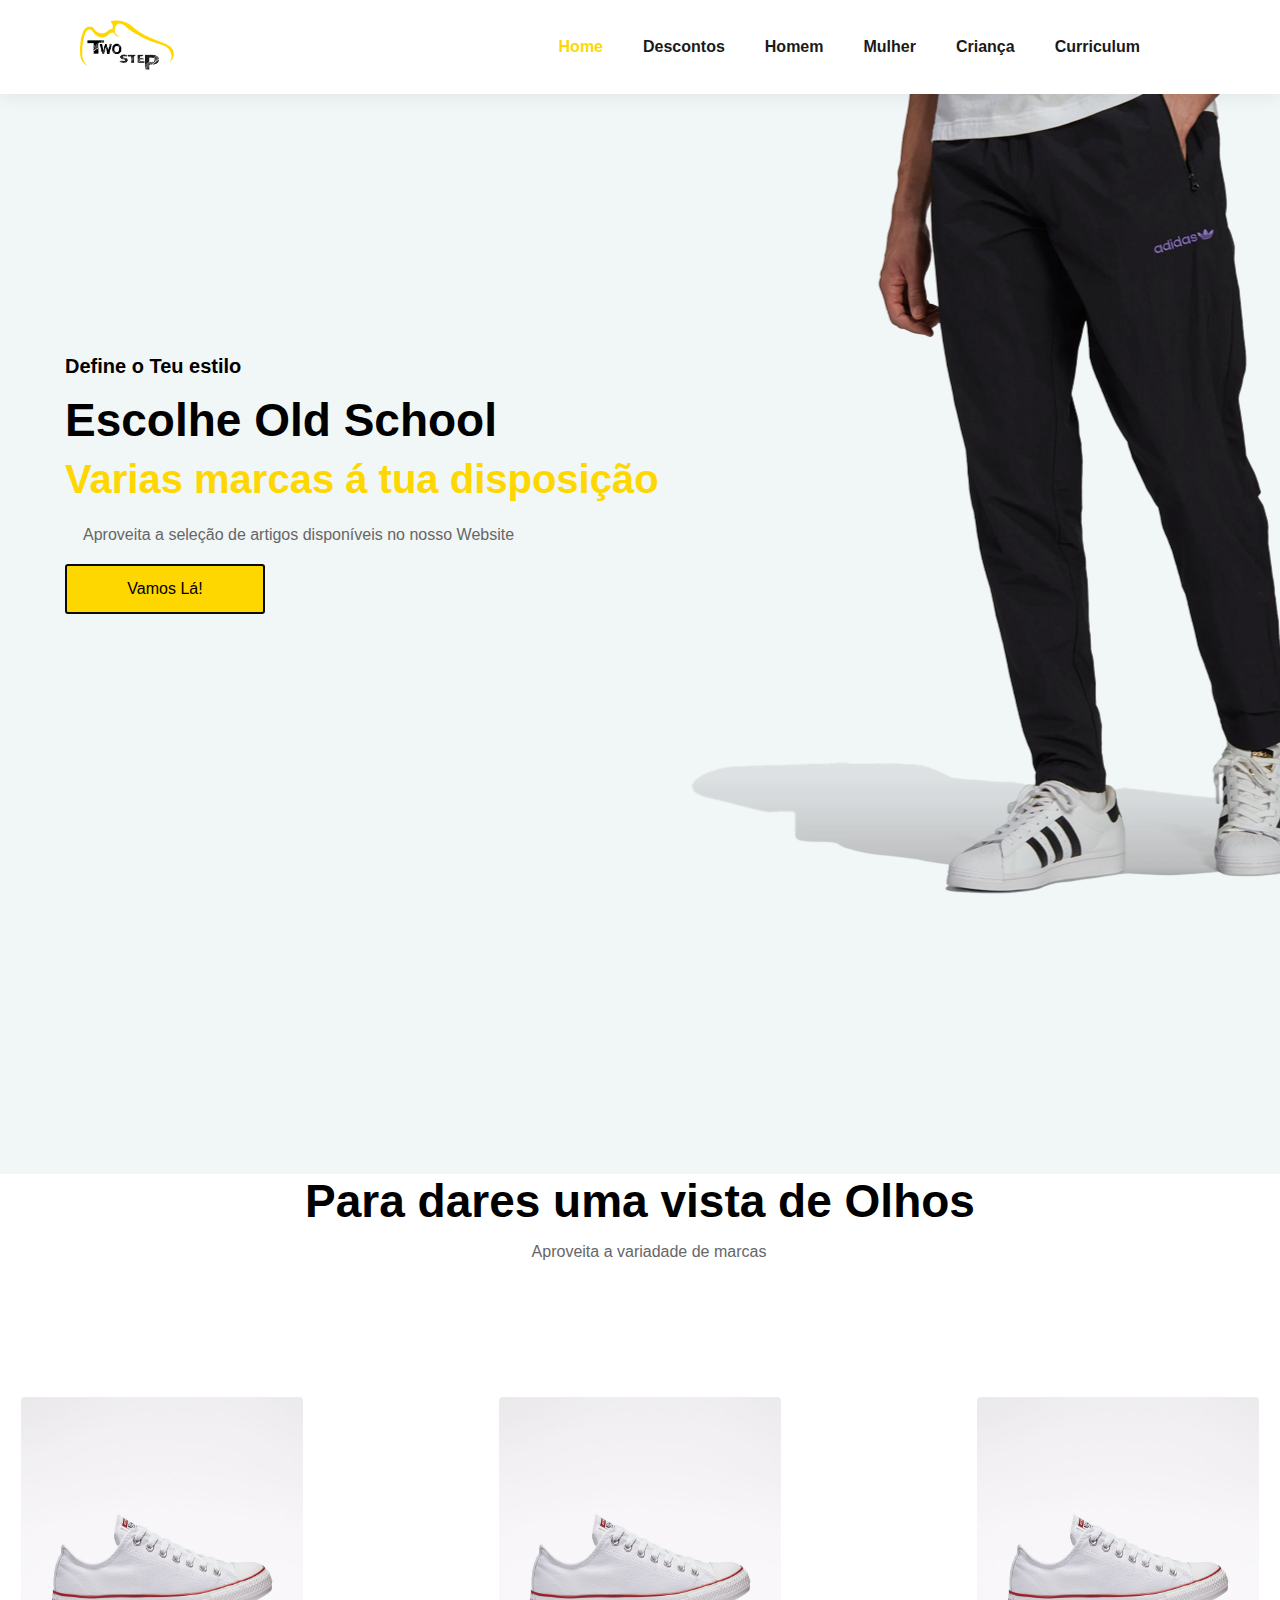
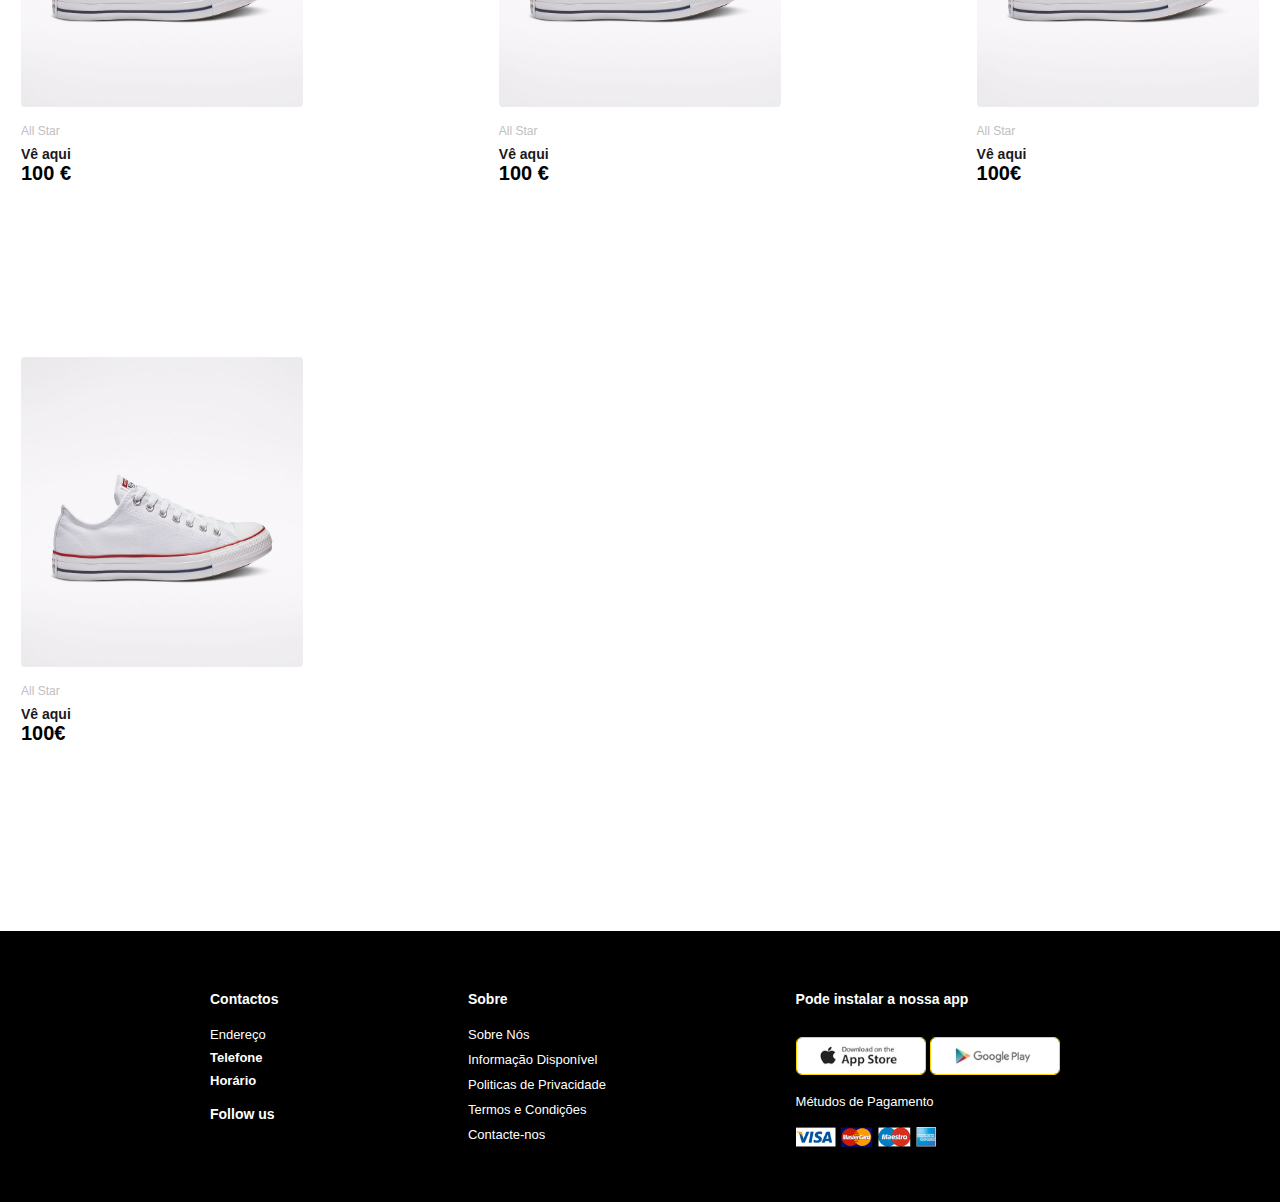
<file: index.html>
<!DOCTYPE html>
<html lang="en">
<head>
    <meta charset="UTF-8">
    <meta http-equiv="X-UA-Compatible" content="IE=edge">
    <meta name="viewport" content="width=device-width, initial-scale=1.0">
    <title>Projeto de Setembro</title>
    <link rel="stylesheet" href="https://cdnjs.cloudflare.com/ajax/libs/font-awesome/6.1.2/css/all.min.css"
     integrity="sha512-1sCRPdkRXhBV2PBLUdRb4tMg1w2YPf37qatUFeS7zlBy7jJI8Lf4VHwWfZZfpXtYSLy85pkm9GaYVYMfw5BC1A==" crossorigin="anonymous" referrerpolicy="no-referrer" />
   
    <link rel="stylesheet" href="style.css">
    
</head>
<body>
    <section id="header">
         <a href="#"><img src="logotipo/logotipo.png" height="50"></a>
         <div>
             <ul id="navbar">
                <li><a  class= "active" href="index.html">Home</a></li>
                <li><a href="Descontos.html">Descontos</a></li>
                <li><a href="homem.html">Homem</a></li>
                <li><a href="mulher.html">Mulher</a></li>
                <li><a href="criança.html">Criança</a></li>
                <li><a href="curriculum.html">Curriculum</a></li>
                <li id="lg-bag"><a href="cart.html"><i class="fa-solid fa-cart-flatbed"></i></a></li>
                <a href="#" id="close"><i class="fa-solid fa-x"></i></a>
             </ul>
         </div>
         <div id="mobile">
            <a href="cart.html"><i class="fa-solid fa-cart-flatbed"></i></a>
            <i id="bar" class="fas fa-bars"></i></i>
         </div>
    </section>
   
     <section id="hero">
          <h4>Define o Teu estilo</h4>
          <h2> Escolhe Old School</h2>
          <h1> Varias marcas á tua disposição</h1>
          <p>Aproveita a seleção de artigos disponíveis no nosso Website</p>
          <button class="butão"> Vamos Lá!</button>
          
     </section>
      
     <section id="product1" class="section-p1">
         <h2> Para dares uma vista de Olhos</h2>
           <p> Aproveita a variadade de marcas </p>
          <div class="pro-container">
               <div class="pro">
                    <img src="Converse/M7652_A_107X1.jpg" height="310"> 
                    <div class= "desc">  
                         <span>All Star</span>
                          <h5>Vê aqui</h5>

                         <div class="star">
                              <i class="fa fa-star"></i>
                              <i class="fa fa-star"></i>
                              <i class="fa fa-star"></i>
                              <i class="fa fa-star"></i>
                              <i class="fa fa-star"></i>
                         </div>
                       <h4>100 €</h4>
                   </div>
                    <a href="#"><i class="fa-solid fa-cart-flatbed flatbed"></i></a>
              </div>
              
              <div class="pro">
               <img src="Converse/M7652_A_107X1.jpg" height="310"> 
                    <div class= "desc">  
                    <span>All Star</span>
                     <h5>Vê aqui</h5>

                    <div class="star">
                         <i class="fa fa-star"></i>
                         <i class="fa fa-star"></i>
                         <i class="fa fa-star"></i>
                         <i class="fa fa-star"></i>
                         <i class="fa fa-star"></i>
                    </div>
                   <h4>100 €</h4>
              </div>
              <a href="#"><i class="fa-solid fa-cart-flatbed flatbed"></i></a>
              </div>
              <div class="pro">
               <img src="Converse/M7652_A_107X1.jpg" height="310"> 
               <div class= "desc">  
                    <span>All Star</span>
                     <h5>Vê aqui</h5>

                    <div class="star">
                         <i class="fa fa-star"></i>
                         <i class="fa fa-star"></i>
                         <i class="fa fa-star"></i>
                         <i class="fa fa-star"></i>
                         <i class="fa fa-star"></i>
                        
                    </div>
                  <h4>100€</h4>
              </div> 
              <a href="#"><i class="fa-solid fa-cart-flatbed flatbed"></i></a>
             </div>
             <div class="pro">
               <img src="Converse/M7652_A_107X1.jpg" height="310"> 
               <div class= "desc">  
                    <span>All Star</span>
                     <h5>Vê aqui</h5>

                    <div class="star">
                         <i class="fa fa-star"></i>
                         <i class="fa fa-star"></i>
                         <i class="fa fa-star"></i>
                         <i class="fa fa-star"></i>
                         <i class="fa fa-star"></i>
                        
                    </div>
                  <h4>100€</h4>
              </div> 
              <a href="#"><i class="fa-solid fa-cart-flatbed flatbed"></i></a>
             </div>
           
          </div>   
     </section>
     <footer class="Container">
          <div class="col">
             
               <h4>Contactos</h4>
               <p>Endereço</p>
               <p><strong>Telefone</strong></p>
               <p><strong>Horário</strong></p>
               <div class="follow">
                    <h4>Follow us</h4>
                    <div class="icon">
                    
                     <i class="fab fa-facebook-f"></i>
                     <i class="fab fa-pinterest-p"></i>
                     <i class="fab fa-instagram"></i>
                     <i class="fab fa-twitter"></i>
                     <i class="fab fa-youtube"></i>
                    
                    </div>
               </div>
          </div>

          <div class="col">
              <h4>Sobre </h4>
              <a href="#">Sobre Nós</a>
              <a href="#"> Informação Disponível</a>
              <a href="#">Politicas de Privacidade</a>
              <a href="#">Termos e Condições</a>
              <a href="#"> Contacte-nos</a>
          </div>

    
           <div class="col install">
               <h4>Pode instalar a nossa app</h4>

                <div class="row">
                   <img src="img/app.jpg " width="130" alt="">
                   <img src="img/play.jpg" width="130"alt="">
                </div>
                <p>Métudos de Pagamento</p>
                <img src="img/pay.png"  width="140" alt="">
           </div>

     </footer>      
    <script src="main.js"></script>

    
    <body>
</html>
</file>
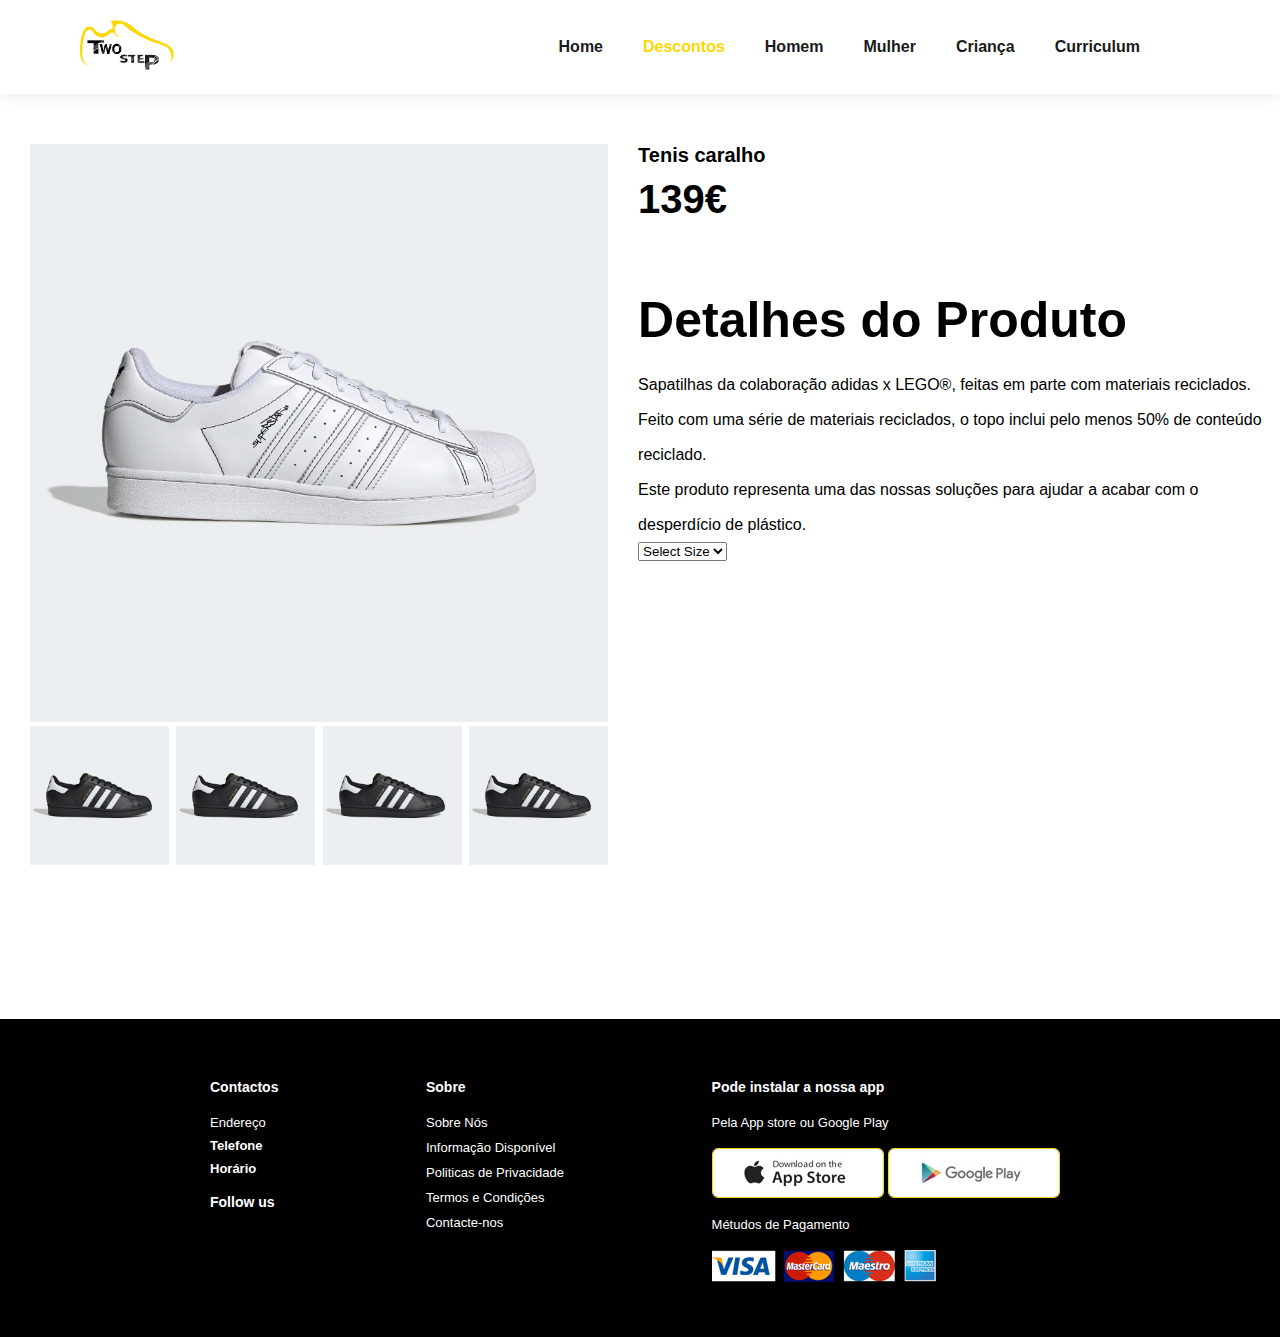
<file: d.product.html>
<!DOCTYPE html>
<html lang="en">
<head>
    <meta charset="UTF-8">
    <meta http-equiv="X-UA-Compatible" content="IE=edge">
    <meta name="viewport" content="width=device-width, initial-scale=1.0">
    <title>Projeto de Setembro</title>
    <link rel="stylesheet" href="https://cdnjs.cloudflare.com/ajax/libs/font-awesome/6.1.2/css/all.min.css"
     integrity="sha512-1sCRPdkRXhBV2PBLUdRb4tMg1w2YPf37qatUFeS7zlBy7jJI8Lf4VHwWfZZfpXtYSLy85pkm9GaYVYMfw5BC1A==" crossorigin="anonymous" referrerpolicy="no-referrer" />
   
    <link rel="stylesheet" href="style.css">
    
</head>
<body>
    <section id="header">
         <a href="#"><img src="logotipo/logotipo.png" height="50"></a>
         <div>
             <ul id="navbar">
                <li><a   href="index.html">Home</a></li>
                <li><a class= "active" href="Descontos.html">Descontos</a></li>
                <li><a href="homem.html">Homem</a></li>
                <li><a href="mulher.html">Mulher</a></li>
                <li><a href="criança.html">Criança</a></li>
                <li><a href="curriculum.html">Curriculum</a></li>
                <li id="lg-bag"><a href="cart.html"><i class="fa-solid fa-cart-flatbed"></i></a></li>
                <a href="#" id="close"><i class="fa-solid fa-x"></i></a>
             </ul>
         </div>
         <div id="mobile">
            <a href="cart.html"><i class="fa-solid fa-cart-flatbed"></i></a>
            <i id="bar" class="fas fa-bars"></i></i>
         </div>
    </section>
   
     <section id="Pdetalhes" class="section-p1">
        <div class="single-pro-image">
            <img src="Adidas/Homem/sperstar W.png" width="100%" id="MainImg" alt="">
            
            <div class="smaall-img-g">
                <div class="small-img-col">
                    <img src="Adidas/Homem/superstar B.png" width="100%" class="small-img" alt="">  
                </div>
                <div class="small-img-col">
                    <img src="Adidas/Homem/superstar B.png" width="100%" class="small-img" alt="">  
                </div>
                <div class="small-img-col">
                    <img src="Adidas/Homem/superstar B.png" width="100%" class="small-img" alt="">  
                </div>
                <div class="small-img-col">
                    <img src="Adidas/Homem/superstar B.png" width="100%" class="small-img" alt="">  
                </div>
            </div>
        </div>

        <div class="single-pro-details">
            <h4>Tenis caralho</h4>
            <h1>139€</h1> 
         
             <h3>Detalhes do Produto</h3>
             <br><span>Sapatilhas da colaboração adidas x LEGO®, feitas em parte com materiais reciclados.
                <br>Feito com uma série de materiais reciclados, o topo inclui pelo menos 50% de conteúdo reciclado. <br>Este produto representa uma das nossas soluções para ajudar a acabar com o desperdício de plástico.
            </span>
            <br>
            <select>
                <option>Select Size</option>
                <option>38/39</option> 
                <option>40/41</option>    
                <option>42/43</option> 
                <option>44/45</option> 
              </select>
     </section>
      

     <section id="product1" class="section-p1">
          </div>   
         
     </section>
     <footer class="Container">
          <div class="col">
              
               <h4>Contactos</h4>
               <p>Endereço</p>
               <p><strong>Telefone</strong></p>
               <p><strong>Horário</strong></p>
               <div class="follow">
                    <h4>Follow us</h4>
                    <div class="icon">
                    
                     <i class="fab fa-facebook-f"></i>
                     <i class="fab fa-pinterest-p"></i>
                     <i class="fab fa-instagram"></i>
                     <i class="fab fa-twitter"></i>
                     <i class="fab fa-youtube"></i>
                    
                    </div>
               </div>
          </div>

          <div class="col">
              <h4>Sobre </h4>
              <a href="#">Sobre Nós</a>
              <a href="#"> Informação Disponível</a>
              <a href="#">Politicas de Privacidade</a>
              <a href="#">Termos e Condições</a>
              <a href="#"> Contacte-nos</a>
          </div>

    
           <div class="col install">
               <h4>Pode instalar a nossa app</h4>
               <p> Pela App store ou Google Play</p>
                <div class="row">
                   <img src="img/app.jpg " alt="">
                   <img src="img/play.jpg" alt="">
                </div>
                <p>Métudos de Pagamento</p>
                <img src="img/pay.png" alt="">
           </div>

     </footer>    
    
    <script>


        var MainImg = document.getElementById("MainImg");
        var smallimg = document.getElementsByClassName("small-img");
          
        smallimg[0].onclick=function(){
            MainImg.src = smalling[0].src;
        }
        smallimg[1].onclick=function(){
            MainImg.src = smalling[1].src;
        }
        smallimg[2].onclick=function(){
            MainImg.src = smalling[2].src;
        }
        smallimg[3].onclick=function(){
            MainImg.src = smalling[3].src;
        }
         

    </script>
      <script src="main.js"></script>
    <body>
</html>
</file>
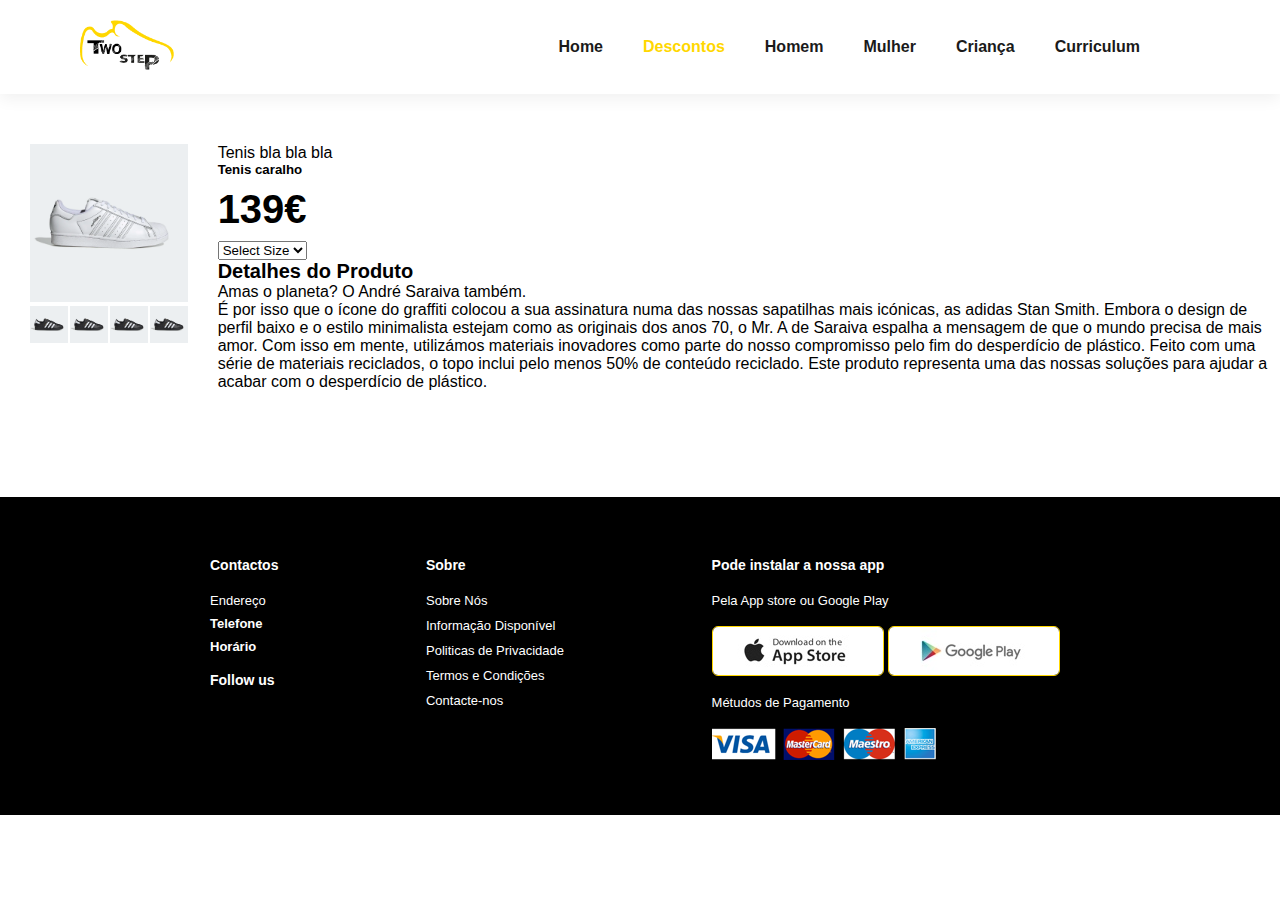
<file: d.product1.html>
<!DOCTYPE html>
<html lang="en">
<head>
    <meta charset="UTF-8">
    <meta http-equiv="X-UA-Compatible" content="IE=edge">
    <meta name="viewport" content="width=device-width, initial-scale=1.0">
    <title>Projeto de Setembro</title>
    <link rel="stylesheet" href="https://cdnjs.cloudflare.com/ajax/libs/font-awesome/6.1.2/css/all.min.css"
     integrity="sha512-1sCRPdkRXhBV2PBLUdRb4tMg1w2YPf37qatUFeS7zlBy7jJI8Lf4VHwWfZZfpXtYSLy85pkm9GaYVYMfw5BC1A==" crossorigin="anonymous" referrerpolicy="no-referrer" />
   
    <link rel="stylesheet" href="style.css">
    
</head>
<body>
    <section id="header">
         <a href="#"><img src="logotipo/logotipo.png" height="50"></a>
         <div>
             <ul id="navbar">
                <li><a   href="index.html">Home</a></li>
                <li><a class= "active" href="Descontos.html">Descontos</a></li>
                <li><a href="homem.html">Homem</a></li>
                <li><a href="mulher.html">Mulher</a></li>
                <li><a href="criança.html">Criança</a></li>
                <li><a href="curriculum.html">Curriculum</a></li>
                <li id="lg-bag"><a href="cart.html"><i class="fa-solid fa-cart-flatbed"></i></a></li>
                <a href="#" id="close"><i class="fa-solid fa-x"></i></a>
             </ul>
         </div>
         <div id="mobile">
            <a href="cart.html"><i class="fa-solid fa-cart-flatbed"></i></a>
            <i id="bar" class="fas fa-bars"></i></i>
         </div>
    </section>
   
     <section id="Pdetalhes" class="section-p1">
        <div class="single-pro-image">
            <img src="Adidas/Homem/sperstar W.png" width="100%" id="MainImg" alt="">
            
            <div class="smaall-img-g">
                <div class="small-img-col">
                    <img src="Adidas/Homem/superstar B.png" width="100%" class="small-img" alt="">  
                </div>
                <div class="small-img-col">
                    <img src="Adidas/Homem/superstar B.png" width="100%" class="small-img" alt="">  
                </div>
                <div class="small-img-col">
                    <img src="Adidas/Homem/superstar B.png" width="100%" class="small-img" alt="">  
                </div>
                <div class="small-img-col">
                    <img src="Adidas/Homem/superstar B.png" width="100%" class="small-img" alt="">  
                </div>
            </div>
        </div>

        <div class="single-pro-details"></div>
            <h7>Tenis bla bla bla</h6>
            <h5>Tenis caralho</h4>
            <h1>139€</h2>
            <select>
                <option>Select Size</option>
                <option>38/39</option> 
                <option>40/41</option>    
                <option>42/43</option> 
                <option>44/45</option>
            </select>
             <h4>Detalhes do Produto</h4>
             <span>Amas o planeta? O André Saraiva também.  
             <br> É por isso que o ícone do graffiti colocou a sua assinatura numa das nossas sapatilhas mais icónicas, as adidas Stan Smith.
             Embora o design de perfil baixo e o estilo minimalista estejam como as originais dos anos 70, o Mr. A de Saraiva espalha a mensagem de que o mundo precisa de mais amor. Com isso em mente, utilizámos materiais inovadores como parte do nosso compromisso pelo fim do desperdício de plástico. 
             Feito com uma série de materiais reciclados, o topo inclui pelo menos 50% de conteúdo reciclado. Este produto representa uma das nossas soluções para ajudar a acabar com o desperdício de plástico.
            </span>
     </section>
      

     <section id="product1" class="section-p1">
          </div>   
         
     </section>
     <footer class="Container">
          <div class="col">
              
               <h4>Contactos</h4>
               <p>Endereço</p>
               <p><strong>Telefone</strong></p>
               <p><strong>Horário</strong></p>
               <div class="follow">
                    <h4>Follow us</h4>
                    <div class="icon">
                    
                     <i class="fab fa-facebook-f"></i>
                     <i class="fab fa-pinterest-p"></i>
                     <i class="fab fa-instagram"></i>
                     <i class="fab fa-twitter"></i>
                     <i class="fab fa-youtube"></i>
                    
                    </div>
               </div>
          </div>

          <div class="col">
              <h4>Sobre </h4>
              <a href="#">Sobre Nós</a>
              <a href="#"> Informação Disponível</a>
              <a href="#">Politicas de Privacidade</a>
              <a href="#">Termos e Condições</a>
              <a href="#"> Contacte-nos</a>
          </div>

    
           <div class="col install">
               <h4>Pode instalar a nossa app</h4>
               <p> Pela App store ou Google Play</p>
                <div class="row">
                   <img src="img/app.jpg " alt="">
                   <img src="img/play.jpg" alt="">
                </div>
                <p>Métudos de Pagamento</p>
                <img src="img/pay.png" alt="">
           </div>

     </footer>    
     <script src="main.js"></script>

    
    <body>
</html>
</file>
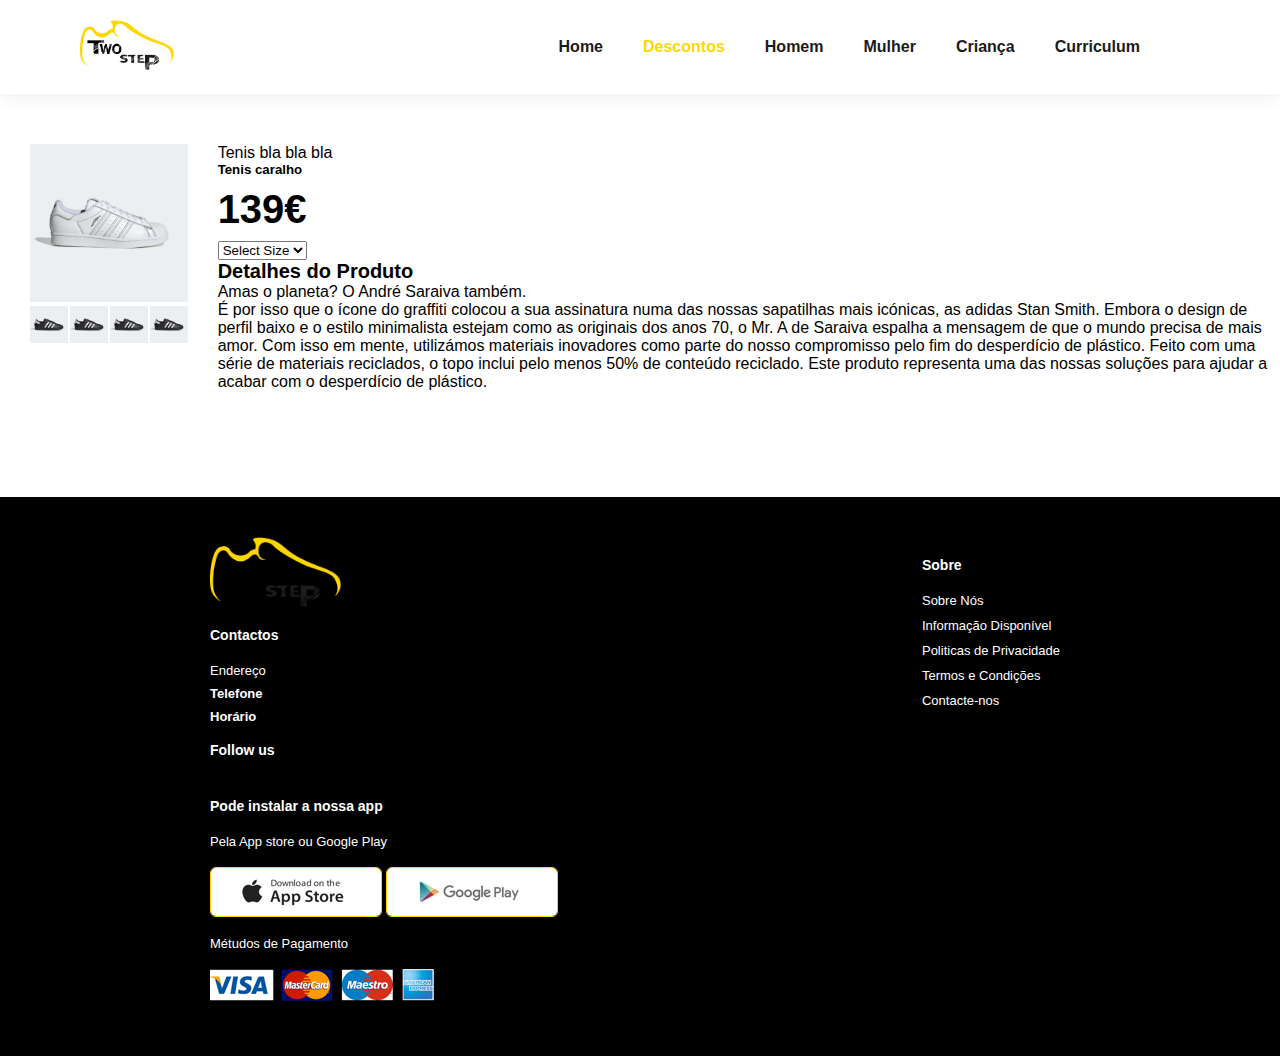
<file: d.product2.html>
<!DOCTYPE html>
<html lang="en">
<head>
    <meta charset="UTF-8">
    <meta http-equiv="X-UA-Compatible" content="IE=edge">
    <meta name="viewport" content="width=device-width, initial-scale=1.0">
    <title>Projeto de Setembro</title>
    <link rel="stylesheet" href="https://cdnjs.cloudflare.com/ajax/libs/font-awesome/6.1.2/css/all.min.css"
     integrity="sha512-1sCRPdkRXhBV2PBLUdRb4tMg1w2YPf37qatUFeS7zlBy7jJI8Lf4VHwWfZZfpXtYSLy85pkm9GaYVYMfw5BC1A==" crossorigin="anonymous" referrerpolicy="no-referrer" />
   
    <link rel="stylesheet" href="style.css">
    
</head>
<body>
    <section id="header">
         <a href="#"><img src="logotipo/logotipo.png" height="50"></a>
         <div>
             <ul id="navbar">
                <li><a   href="index.html">Home</a></li>
                <li><a class= "active" href="Descontos.html">Descontos</a></li>
                <li><a href="homem.html">Homem</a></li>
                <li><a href="mulher.html">Mulher</a></li>
                <li><a href="criança.html">Criança</a></li>
                <li><a href="curriculum.html">Curriculum</a></li>
                <li id="lg-bag"><a href="cart.html"><i class="fa-solid fa-cart-flatbed"></i></a></li>
                <a href="#" id="close"><i class="fa-solid fa-x"></i></a>
             </ul>
         </div>
         <div id="mobile">
            <a href="cart.html"><i class="fa-solid fa-cart-flatbed"></i></a>
            <i id="bar" class="fas fa-bars"></i></i>
         </div>
    </section>
   
     <section id="Pdetalhes" class="section-p1">
        <div class="single-pro-image">
            <img src="Adidas/Homem/sperstar W.png" width="100%" id="MainImg" alt="">
            
            <div class="smaall-img-g">
                <div class="small-img-col">
                    <img src="Adidas/Homem/superstar B.png" width="100%" class="small-img" alt="">  
                </div>
                <div class="small-img-col">
                    <img src="Adidas/Homem/superstar B.png" width="100%" class="small-img" alt="">  
                </div>
                <div class="small-img-col">
                    <img src="Adidas/Homem/superstar B.png" width="100%" class="small-img" alt="">  
                </div>
                <div class="small-img-col">
                    <img src="Adidas/Homem/superstar B.png" width="100%" class="small-img" alt="">  
                </div>
            </div>
        </div>

        <div class="single-pro-details"></div>
            <h7>Tenis bla bla bla</h6>
            <h5>Tenis caralho</h4>
            <h1>139€</h2>
            <select>
                <option>Select Size</option>
                <option>38/39</option> 
                <option>40/41</option>    
                <option>42/43</option> 
                <option>44/45</option>
            </select>
             <h4>Detalhes do Produto</h4>
             <span>Amas o planeta? O André Saraiva também.  
             <br> É por isso que o ícone do graffiti colocou a sua assinatura numa das nossas sapatilhas mais icónicas, as adidas Stan Smith.
             Embora o design de perfil baixo e o estilo minimalista estejam como as originais dos anos 70, o Mr. A de Saraiva espalha a mensagem de que o mundo precisa de mais amor. Com isso em mente, utilizámos materiais inovadores como parte do nosso compromisso pelo fim do desperdício de plástico. 
             Feito com uma série de materiais reciclados, o topo inclui pelo menos 50% de conteúdo reciclado. Este produto representa uma das nossas soluções para ajudar a acabar com o desperdício de plástico.
            </span>
     </section>
      

     <section id="product1" class="section-p1">
          </div>   
         
     </section>
     <footer class="Container">
          <div class="col">
              <img src="logotipo/logotipo.png" height="70">
               <h4>Contactos</h4>
               <p>Endereço</p>
               <p><strong>Telefone</strong></p>
               <p><strong>Horário</strong></p>
               <div class="follow">
                    <h4>Follow us</h4>
                    <div class="icon">
                    
                     <i class="fab fa-facebook-f"></i>
                     <i class="fab fa-pinterest-p"></i>
                     <i class="fab fa-instagram"></i>
                     <i class="fab fa-twitter"></i>
                     <i class="fab fa-youtube"></i>
                    
                    </div>
               </div>
          </div>

          <div class="col">
              <h4>Sobre </h4>
              <a href="#">Sobre Nós</a>
              <a href="#"> Informação Disponível</a>
              <a href="#">Politicas de Privacidade</a>
              <a href="#">Termos e Condições</a>
              <a href="#"> Contacte-nos</a>
          </div>

    
           <div class="col install">
               <h4>Pode instalar a nossa app</h4>
               <p> Pela App store ou Google Play</p>
                <div class="row">
                   <img src="img/app.jpg " alt="">
                   <img src="img/play.jpg" alt="">
                </div>
                <p>Métudos de Pagamento</p>
                <img src="img/pay.png" alt="">
           </div>

     </footer>    
    <script src="main.js"></script>

    
    <body>
</html>
</file>
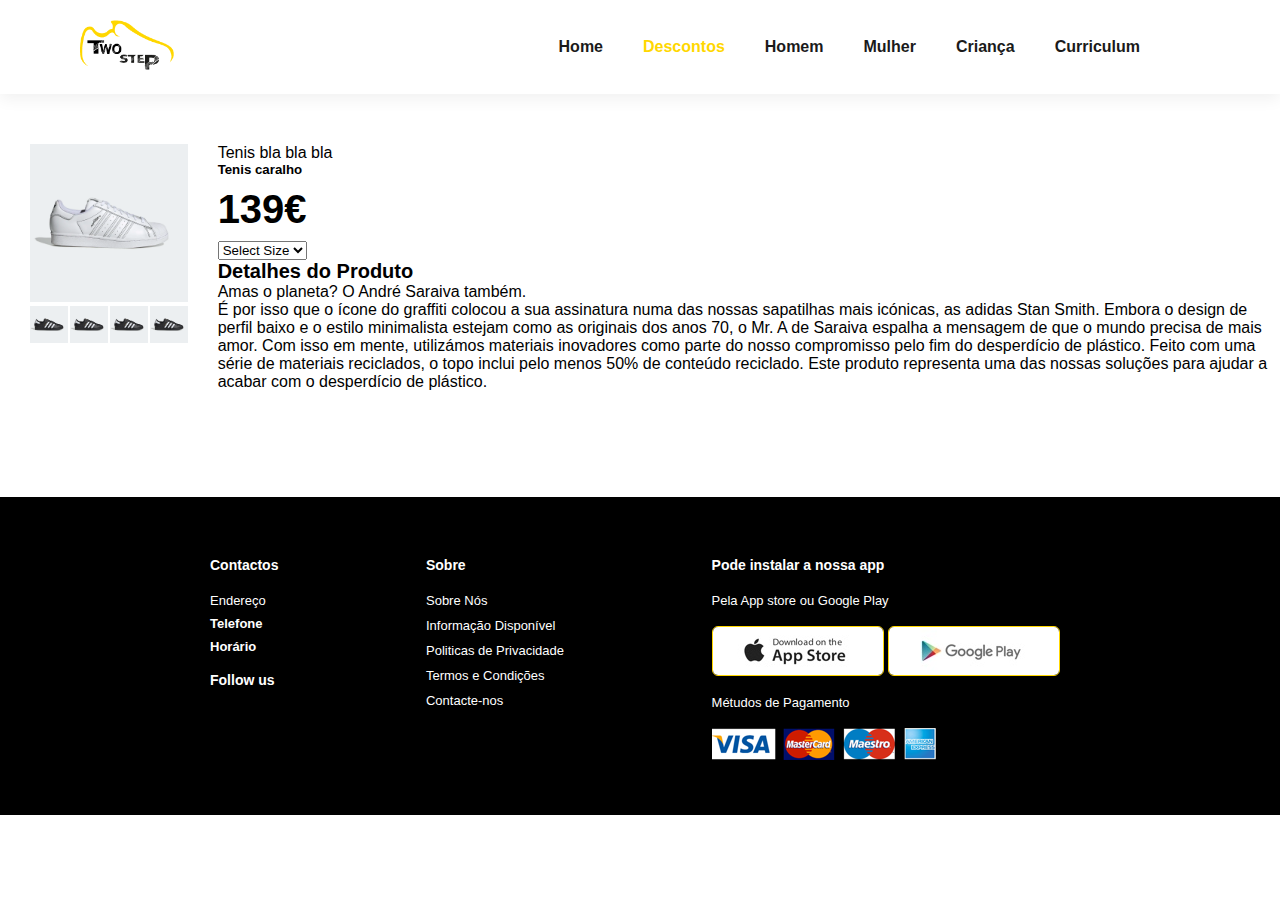
<file: d.product3.html>
<!DOCTYPE html>
<html lang="en">
<head>
    <meta charset="UTF-8">
    <meta http-equiv="X-UA-Compatible" content="IE=edge">
    <meta name="viewport" content="width=device-width, initial-scale=1.0">
    <title>Projeto de Setembro</title>
    <link rel="stylesheet" href="https://cdnjs.cloudflare.com/ajax/libs/font-awesome/6.1.2/css/all.min.css"
     integrity="sha512-1sCRPdkRXhBV2PBLUdRb4tMg1w2YPf37qatUFeS7zlBy7jJI8Lf4VHwWfZZfpXtYSLy85pkm9GaYVYMfw5BC1A==" crossorigin="anonymous" referrerpolicy="no-referrer" />
   
    <link rel="stylesheet" href="style.css">
    
</head>
<body>
    <section id="header">
         <a href="#"><img src="logotipo/logotipo.png" height="50"></a>
         <div>
             <ul id="navbar">
                <li><a   href="index.html">Home</a></li>
                <li><a class= "active" href="Descontos.html">Descontos</a></li>
                <li><a href="homem.html">Homem</a></li>
                <li><a href="mulher.html">Mulher</a></li>
                <li><a href="criança.html">Criança</a></li>
                <li><a href="curriculum.html">Curriculum</a></li>
                <li id="lg-bag"><a href="cart.html"><i class="fa-solid fa-cart-flatbed"></i></a></li>
                <a href="#" id="close"><i class="fa-solid fa-x"></i></a>
             </ul>
         </div>
         <div id="mobile">
            <a href="cart.html"><i class="fa-solid fa-cart-flatbed"></i></a>
            <i id="bar" class="fas fa-bars"></i></i>
         </div>
    </section>
   
     <section id="Pdetalhes" class="section-p1">
        <div class="single-pro-image">
            <img src="Adidas/Homem/sperstar W.png" width="100%" id="MainImg" alt="">
            
            <div class="smaall-img-g">
                <div class="small-img-col">
                    <img src="Adidas/Homem/superstar B.png" width="100%" class="small-img" alt="">  
                </div>
                <div class="small-img-col">
                    <img src="Adidas/Homem/superstar B.png" width="100%" class="small-img" alt="">  
                </div>
                <div class="small-img-col">
                    <img src="Adidas/Homem/superstar B.png" width="100%" class="small-img" alt="">  
                </div>
                <div class="small-img-col">
                    <img src="Adidas/Homem/superstar B.png" width="100%" class="small-img" alt="">  
                </div>
            </div>
        </div>

        <div class="single-pro-details"></div>
            <h7>Tenis bla bla bla</h6>
            <h5>Tenis caralho</h4>
            <h1>139€</h2>
            <select>
                <option>Select Size</option>
                <option>38/39</option> 
                <option>40/41</option>    
                <option>42/43</option> 
                <option>44/45</option>
            </select>
             <h4>Detalhes do Produto</h4>
             <span>Amas o planeta? O André Saraiva também.  
             <br> É por isso que o ícone do graffiti colocou a sua assinatura numa das nossas sapatilhas mais icónicas, as adidas Stan Smith.
             Embora o design de perfil baixo e o estilo minimalista estejam como as originais dos anos 70, o Mr. A de Saraiva espalha a mensagem de que o mundo precisa de mais amor. Com isso em mente, utilizámos materiais inovadores como parte do nosso compromisso pelo fim do desperdício de plástico. 
             Feito com uma série de materiais reciclados, o topo inclui pelo menos 50% de conteúdo reciclado. Este produto representa uma das nossas soluções para ajudar a acabar com o desperdício de plástico.
            </span>
     </section>
      

     <section id="product1" class="section-p1">
          </div>   
         
     </section>
     <footer class="Container">
          <div class="col">
              
               <h4>Contactos</h4>
               <p>Endereço</p>
               <p><strong>Telefone</strong></p>
               <p><strong>Horário</strong></p>
               <div class="follow">
                    <h4>Follow us</h4>
                    <div class="icon">
                    
                     <i class="fab fa-facebook-f"></i>
                     <i class="fab fa-pinterest-p"></i>
                     <i class="fab fa-instagram"></i>
                     <i class="fab fa-twitter"></i>
                     <i class="fab fa-youtube"></i>
                    
                    </div>
               </div>
          </div>

          <div class="col">
              <h4>Sobre </h4>
              <a href="#">Sobre Nós</a>
              <a href="#"> Informação Disponível</a>
              <a href="#">Politicas de Privacidade</a>
              <a href="#">Termos e Condições</a>
              <a href="#"> Contacte-nos</a>
          </div>

    
           <div class="col install">
               <h4>Pode instalar a nossa app</h4>
               <p> Pela App store ou Google Play</p>
                <div class="row">
                   <img src="img/app.jpg " alt="">
                   <img src="img/play.jpg" alt="">
                </div>
                <p>Métudos de Pagamento</p>
                <img src="img/pay.png" alt="">
           </div>

     </footer>    
    <script src="main.js"></script>

    
    <body>
</html>
</file>
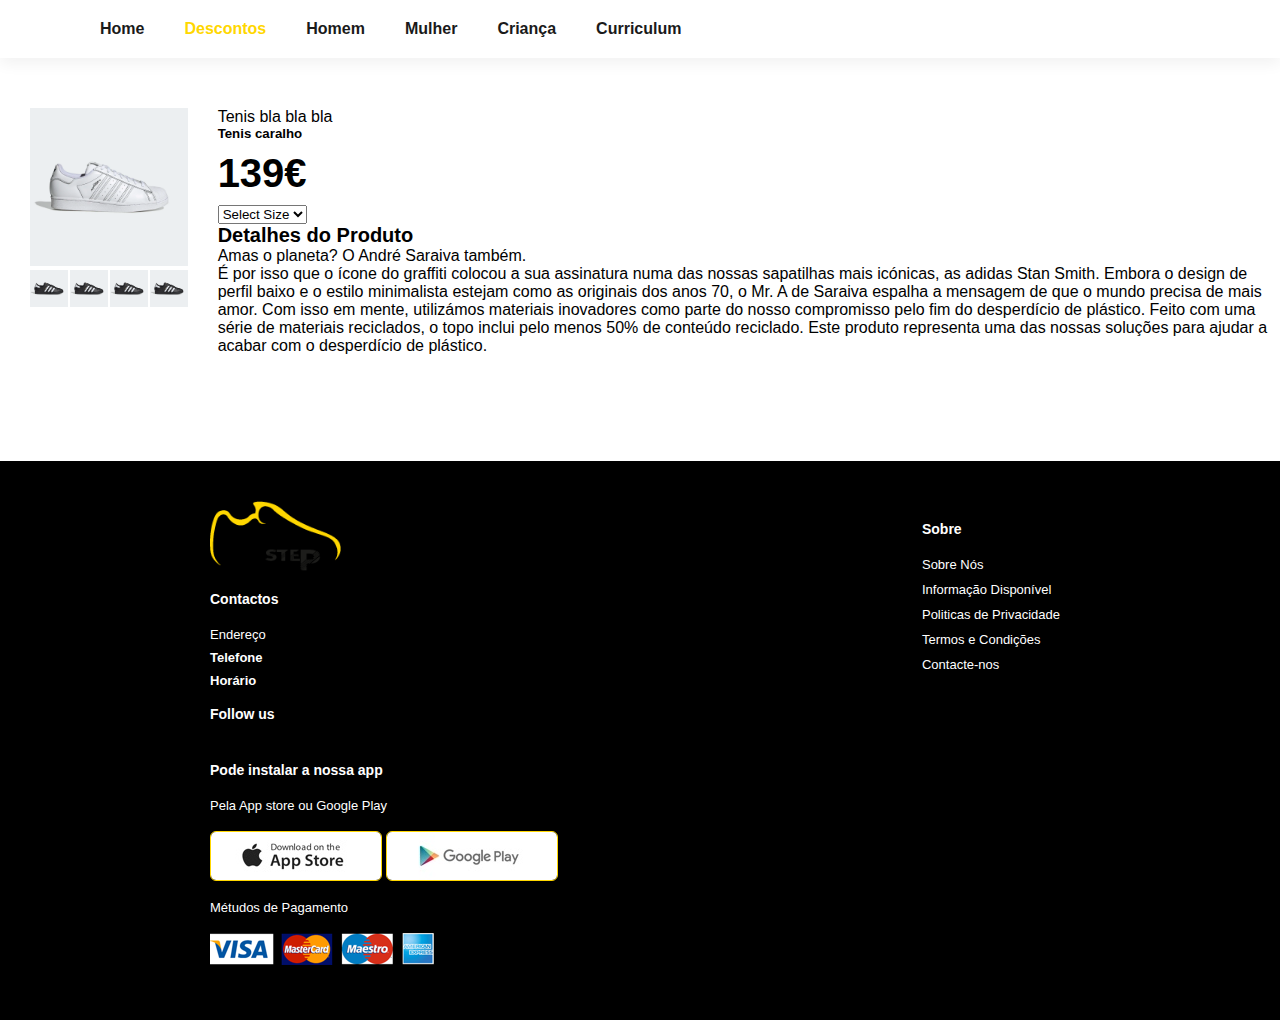
<file: d.product4.html>
<!DOCTYPE html>
<html lang="en">
<head>
    <meta charset="UTF-8">
    <meta http-equiv="X-UA-Compatible" content="IE=edge">
    <meta name="viewport" content="width=device-width, initial-scale=1.0">
    <title>Projeto de Setembro</title>
    <link rel="stylesheet" href="https://cdnjs.cloudflare.com/ajax/libs/font-awesome/6.1.2/css/all.min.css"
     integrity="sha512-1sCRPdkRXhBV2PBLUdRb4tMg1w2YPf37qatUFeS7zlBy7jJI8Lf4VHwWfZZfpXtYSLy85pkm9GaYVYMfw5BC1A==" crossorigin="anonymous" referrerpolicy="no-referrer" />
   
    <link rel="stylesheet" href="style.css">
    
</head>
<body>
    <section id="header">
         
         <div>
             <ul id="navbar">
                <li><a   href="index.html">Home</a></li>
                <li><a class= "active" href="Descontos.html">Descontos</a></li>
                <li><a href="homem.html">Homem</a></li>
                <li><a href="mulher.html">Mulher</a></li>
                <li><a href="criança.html">Criança</a></li>
                <li><a href="curriculum.html">Curriculum</a></li>
                <li id="lg-bag"><a href="cart.html"><i class="fa-solid fa-cart-flatbed"></i></a></li>
                <a href="#" id="close"><i class="fa-solid fa-x"></i></a>
             </ul>
         </div>
         <div id="mobile">
            <a href="cart.html"><i class="fa-solid fa-cart-flatbed"></i></a>
            <i id="bar" class="fas fa-bars"></i></i>
         </div>
    </section>
   
     <section id="Pdetalhes" class="section-p1">
        <div class="single-pro-image">
            <img src="Adidas/Homem/sperstar W.png" width="100%" id="MainImg" alt="">
            
            <div class="smaall-img-g">
                <div class="small-img-col">
                    <img src="Adidas/Homem/superstar B.png" width="100%" class="small-img" alt="">  
                </div>
                <div class="small-img-col">
                    <img src="Adidas/Homem/superstar B.png" width="100%" class="small-img" alt="">  
                </div>
                <div class="small-img-col">
                    <img src="Adidas/Homem/superstar B.png" width="100%" class="small-img" alt="">  
                </div>
                <div class="small-img-col">
                    <img src="Adidas/Homem/superstar B.png" width="100%" class="small-img" alt="">  
                </div>
            </div>
        </div>

        <div class="single-pro-details"></div>
            <h7>Tenis bla bla bla</h6>
            <h5>Tenis caralho</h4>
            <h1>139€</h2>
            <select>
                <option>Select Size</option>
                <option>38/39</option> 
                <option>40/41</option>    
                <option>42/43</option> 
                <option>44/45</option>
            </select>
             <h4>Detalhes do Produto</h4>
             <span>Amas o planeta? O André Saraiva também.  
             <br> É por isso que o ícone do graffiti colocou a sua assinatura numa das nossas sapatilhas mais icónicas, as adidas Stan Smith.
             Embora o design de perfil baixo e o estilo minimalista estejam como as originais dos anos 70, o Mr. A de Saraiva espalha a mensagem de que o mundo precisa de mais amor. Com isso em mente, utilizámos materiais inovadores como parte do nosso compromisso pelo fim do desperdício de plástico. 
             Feito com uma série de materiais reciclados, o topo inclui pelo menos 50% de conteúdo reciclado. Este produto representa uma das nossas soluções para ajudar a acabar com o desperdício de plástico.
            </span>
     </section>
      

     <section id="product1" class="section-p1">
          </div>   
         
     </section>
     <footer class="Container">
          <div class="col">
              <img src="logotipo/logotipo.png" height="70">
               <h4>Contactos</h4>
               <p>Endereço</p>
               <p><strong>Telefone</strong></p>
               <p><strong>Horário</strong></p>
               <div class="follow">
                    <h4>Follow us</h4>
                    <div class="icon">
                    
                     <i class="fab fa-facebook-f"></i>
                     <i class="fab fa-pinterest-p"></i>
                     <i class="fab fa-instagram"></i>
                     <i class="fab fa-twitter"></i>
                     <i class="fab fa-youtube"></i>
                    
                    </div>
               </div>
          </div>

          <div class="col">
              <h4>Sobre </h4>
              <a href="#">Sobre Nós</a>
              <a href="#"> Informação Disponível</a>
              <a href="#">Politicas de Privacidade</a>
              <a href="#">Termos e Condições</a>
              <a href="#"> Contacte-nos</a>
          </div>

    
           <div class="col install">
               <h4>Pode instalar a nossa app</h4>
               <p> Pela App store ou Google Play</p>
                <div class="row">
                   <img src="img/app.jpg " alt="">
                   <img src="img/play.jpg" alt="">
                </div>
                <p>Métudos de Pagamento</p>
                <img src="img/pay.png" alt="">
           </div>

     </footer>    
    <script src="main.js"></script>

    
    <body>
</html>
</file>
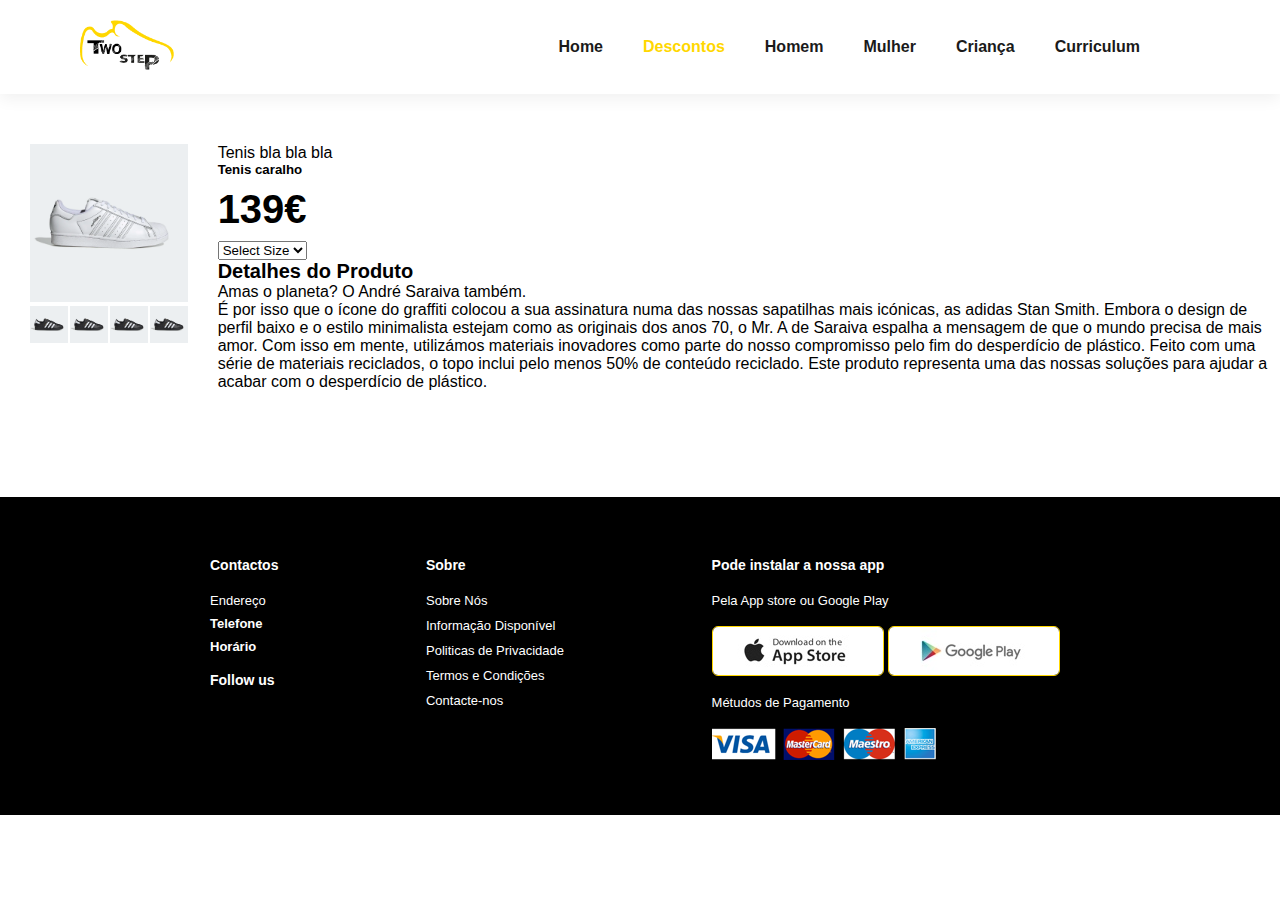
<file: d.product5.html>
<!DOCTYPE html>
<html lang="en">
<head>
    <meta charset="UTF-8">
    <meta http-equiv="X-UA-Compatible" content="IE=edge">
    <meta name="viewport" content="width=device-width, initial-scale=1.0">
    <title>Projeto de Setembro</title>
    <link rel="stylesheet" href="https://cdnjs.cloudflare.com/ajax/libs/font-awesome/6.1.2/css/all.min.css"
     integrity="sha512-1sCRPdkRXhBV2PBLUdRb4tMg1w2YPf37qatUFeS7zlBy7jJI8Lf4VHwWfZZfpXtYSLy85pkm9GaYVYMfw5BC1A==" crossorigin="anonymous" referrerpolicy="no-referrer" />
   
    <link rel="stylesheet" href="style.css">
    
</head>
<body>
    <section id="header">
         <a href="#"><img src="logotipo/logotipo.png" height="50"></a>
         <div>
             <ul id="navbar">
                <li><a   href="index.html">Home</a></li>
                <li><a class= "active" href="Descontos.html">Descontos</a></li>
                <li><a href="homem.html">Homem</a></li>
                <li><a href="mulher.html">Mulher</a></li>
                <li><a href="criança.html">Criança</a></li>
                <li><a href="curriculum.html">Curriculum</a></li>
                <li id="lg-bag"><a href="cart.html"><i class="fa-solid fa-cart-flatbed"></i></a></li>
                <a href="#" id="close"><i class="fa-solid fa-x"></i></a>
             </ul>
         </div>
         <div id="mobile">
            <a href="cart.html"><i class="fa-solid fa-cart-flatbed"></i></a>
            <i id="bar" class="fas fa-bars"></i></i>
         </div>
    </section>
   
     <section id="Pdetalhes" class="section-p1">
        <div class="single-pro-image">
            <img src="Adidas/Homem/sperstar W.png" width="100%" id="MainImg" alt="">
            
            <div class="smaall-img-g">
                <div class="small-img-col">
                    <img src="Adidas/Homem/superstar B.png" width="100%" class="small-img" alt="">  
                </div>
                <div class="small-img-col">
                    <img src="Adidas/Homem/superstar B.png" width="100%" class="small-img" alt="">  
                </div>
                <div class="small-img-col">
                    <img src="Adidas/Homem/superstar B.png" width="100%" class="small-img" alt="">  
                </div>
                <div class="small-img-col">
                    <img src="Adidas/Homem/superstar B.png" width="100%" class="small-img" alt="">  
                </div>
            </div>
        </div>

        <div class="single-pro-details"></div>
            <h7>Tenis bla bla bla</h6>
            <h5>Tenis caralho</h4>
            <h1>139€</h2>
            <select>
                <option>Select Size</option>
                <option>38/39</option> 
                <option>40/41</option>    
                <option>42/43</option> 
                <option>44/45</option> 
            </select>
             <h4>Detalhes do Produto</h4>
             <span>Amas o planeta? O André Saraiva também.  
             <br> É por isso que o ícone do graffiti colocou a sua assinatura numa das nossas sapatilhas mais icónicas, as adidas Stan Smith.
             Embora o design de perfil baixo e o estilo minimalista estejam como as originais dos anos 70, o Mr. A de Saraiva espalha a mensagem de que o mundo precisa de mais amor. Com isso em mente, utilizámos materiais inovadores como parte do nosso compromisso pelo fim do desperdício de plástico. 
             Feito com uma série de materiais reciclados, o topo inclui pelo menos 50% de conteúdo reciclado. Este produto representa uma das nossas soluções para ajudar a acabar com o desperdício de plástico.
            </span>
     </section>
      

     <section id="product1" class="section-p1">
          </div>   
         
     </section>
     <footer class="Container">
          <div class="col">
              
               <h4>Contactos</h4>
               <p>Endereço</p>
               <p><strong>Telefone</strong></p>
               <p><strong>Horário</strong></p>
               <div class="follow">
                    <h4>Follow us</h4>
                    <div class="icon">
                    
                     <i class="fab fa-facebook-f"></i>
                     <i class="fab fa-pinterest-p"></i>
                     <i class="fab fa-instagram"></i>
                     <i class="fab fa-twitter"></i>
                     <i class="fab fa-youtube"></i>
                    
                    </div>
               </div>
          </div>

          <div class="col">
              <h4>Sobre </h4>
              <a href="#">Sobre Nós</a>
              <a href="#"> Informação Disponível</a>
              <a href="#">Politicas de Privacidade</a>
              <a href="#">Termos e Condições</a>
              <a href="#"> Contacte-nos</a>
          </div>

    
           <div class="col install">
               <h4>Pode instalar a nossa app</h4>
               <p> Pela App store ou Google Play</p>
                <div class="row">
                   <img src="img/app.jpg " alt="">
                   <img src="img/play.jpg" alt="">
                </div>
                <p>Métudos de Pagamento</p>
                <img src="img/pay.png" alt="">
           </div>

     </footer>    
    <script src="main.js"></script>

    
    <body>
</html>
</file>
<file: style.css>
@import url('https://fonts.googleapis.com/css?family=Raleway:300,400');


*{
    margin: 0; padding:0;
    box-sizing: border-box;
    font-family: 'Spartan', sans-serif;
   
}
 

h1{

    font-size: 40px; line-height: 64px;
    color: black;

}


h2{
    font-size: 46px; line-height: 54px;
    color: black;
    padding-left: 00px; 
  }


h3{
     padding-top: 60px;
     font-size: 50px;
  }
h4{
    font-size: 20px; 
    color: black;

}




h6{
    font-weight: 700;
    color: black;
}

p{
font-size: 16px; margin: 15px 0 20px 0;
color: rgb(102, 102, 102); margin-left: 18px;
}

section-p1{     /* section padding*/
    padding: 40px 80px
}
section-m2{ /* section margin*/
    margin: 40px 0 ;
}

body{
    width:100%
}

/* começa o header*/

#header{
    display:flex;
    align-items: center; justify-content: space-between; position: relative;
    padding: 20px 80px; box-shadow: 0 5px 15px rgba(0, 0,0, 0.06); top: 0; left: 0; 

}

.Container{
   padding-right: 150px; margin-left:-60px; padding-left: 200px;
}

#navbar{
  display:flex; align-items: center; justify-content: center;  
}

#navbar li{
  list-style:none;position: relative;
  padding: 0 20px ; 
}

#navbar li a {
  text-decoration: none; 
  font-size: 16px; font-weight: 600; color: #1a1a1a;
}

#navbar li a:hover,
#navbar li a.active{
   color: gold;
   transition: 0.3s ease;
}

#mobile{
  display: none; align-items: center;
}

    #close{
      display: none;
    }
 
/*Home Page*/
#hero{
    background-image: url(img/projeto\ 1.png);
    background-color:rgb(241, 246, 246);
    height: 120vh; width: 120%; background-position: 60% 10%; padding: 0px 65px; padding-bottom: 300px;
    display: flex;background-repeat: no-repeat;  flex-direction: column; align-items: flex-start;justify-content: center; 
}

#hero h4 {
    padding-bottom: 15px;
}

#hero h1{
    color: gold ;
}


.butão {
    font-family: Arial, Helvetica, sans-serif;
    font-size: medium;
    background-color: gold;
    color: rgb(0, 0, 0);
    border: 2px solid #0a0a0a;
    border-radius: 3px;
    width: 200px;
    height: 50px;
  
  }
  
.butão:hover {
    background-color:rgb(0, 0, 0);
    color: gold;
    transition: 0.6s ease;
  }
#product1{
    
    text-align: center; 
    padding-bottom: 30px;
    
  
  }

#product1 .pro-container{
    display:flex;
    justify-content:space-between;
    padding-top: 100px;
    flex-wrap: wrap;   
  }
#product1 .pro{
    width: 23%; min-width: 250px; border-radius: 5px; 
    padding: 5px 5px; 
    background-color: white;
    cursor: pointer;
    border: 1px solid white; 
    margin: 10px 15px;
    margin-bottom: 140PX;
    transition: 0.4s ease;
    position: relative;
  
  }

#product1 .pro:hover{
    box-shadow: 20px 20px 30px rgba(0, 0,0, 0.06);
  }
#product1 .pro img{
    width: 100%;
    border-radius:4px;
  }

#product1 .pro .desc{
     text-align: start;
     padding: 10px 0;
  }

#product1 .pro .desc{
     text-align: start;
     padding: 10px 0;
  }


#product1 .pro .desc span{
    color: silver;
    font-size: 12px;
  }
   
#product1 .pro .desc h5{
    padding-top: 7px;
    color:#1a1a1a;
    font-size: 14px;
  }
#product1 .pro .desc i{
    font-size: 12px;
    color:gold;
  }

#product1 .pro .flatbed{
  width: 40px; height: 40px; 
  background-color: 10px  #e8f6ea; color: #1a1a1a; position: absolute; bottom: 20px; right: 10px; 

  }

/*Shop Page*/ 
#page-header{
  background-image: url(img/Untitled-1.png);
   width: 100%; height: 40vh;
   background-size: cover; display: flex; justify-content: center; text-align: center; flex-direction: column;
}

#page-header h2{
  color: white; padding-left: 400px;
}
#page-header p{
  color: white;padding-left: 350px;
}

footer{
    display:flex; flex-wrap: wrap;justify-content: space-between; padding-left: 100px ; padding-right: 190px; padding-top: 40px; padding-bottom: 40px; max-width: 2000px; 
    background-color:black ;
  }


 .col{
    display: flex; flex-direction:column;align-items:flex-start; 
   padding-right: 70px; padding-left: 70px;
  
  }
  
  .col h4{
    color: white;
  }

  .col p{
    color: white;
  }

  .col a{
    color: white;
  }

 .logo{
    margin-bottom: 30px;
    margin-left: 20px;
    
  }

footer h4{
    font-size: 14px; padding-bottom: 20px; padding-top: 20px;
  }

footer p{
  font-size: 13px; margin: 0 0 8px 0;
}

 
footer a{
  text-decoration: none; color: #0a0a0a;
  font-size: 13px; margin-bottom: 10px;
}

 .follow{
  margin-top: -10px;
}

 .follow i{
color:  gray;
}

 .install .row  img{
    border: 1px solid gold; border-radius: 6px;
}

footer .install img{
  margin: 10px 0 15px 0;
}

footer .follow i:hover, 
footer{
  color: gold;
}


#Pdetalhes{
  display: flex; 
  margin-top: 50px; 
}


#Pdetalhes .single-pro-image{
  width: 50%;  padding-bottom: 120px; padding-right: 30px; padding-left: 30px; width: 720px;
}

.smaall-img-g{
  display: flex;
  justify-content: space-between;  
  
}

.small-img-col{
  flex-basis: 24%;
  cursor: pointer; 
}

#Pdetalhes .single-pro-details span{
  line-height: 35px;
  padding-bottom: 20px;

}

 

/* Começo do Web Responsivo */

@media (max-width:699px){
   #navbar{
    display: flex; flex-direction: column; align-items: flex-start; justify-content: flex-start; position: fixed;
    top: 0;right:-300px;height: 100vh;width: 150px; box-shadow: 0 40px 60px rgba(0, 0,0, 0.1); padding: 80px 0 0 10px;
    background-color:#eceef0 ; transition: 0.3s ease; height: 400px;
   }

   #navbar li{
      margin-bottom: 28px;
     font-size: large;
   }
   #navbar.active{
    right:0px;
    display: flex;
  }

 
  footer{
    display:flex-start; flex-wrap: wrap;justify-content: space-between;  padding-top: 40px; padding-bottom: 40px; max-width: 2000px; margin-left: 50px;
    
  }

  h2{
    color: darkgrey; 
  }
  #mobile{
  display: flex; align-items: center;
  }


  #mobile i{
  color: #1a1a1a;
  font-size: 30px;padding-left: 25px;
  }

  #close{

    display:initial; position: absolute;color: #1a1a1a;font-size:medium;
    top: 30px; left: 30px;
  }

  #lg-bag{
    display: none;
  }
  
  #hero{
    height:100vh;
    padding: 0 100px;
    background-position: top 30% right 30%;
  }

  #product1 .pro-container{
  
    justify-content: space-between;
    padding-left: 20px; padding-right: 20px;
 
   
  }
  
  p{
     margin-right: 20px;
  }
  
  h2{
     color: #0a0a0a;
  }

  footer{
    background-color: darkgray 100;
    
  }
  .Container{
    display:flex; margin-top: 5px; padding-left: 10px; padding-right: -10px;
  
  }

  #Pdetalhes .single-pro-image{
    width: 50%;  padding-bottom: 120px; padding-right: 30px; padding-left: 30px; width: 4020px;
  }

   

}
</file>
